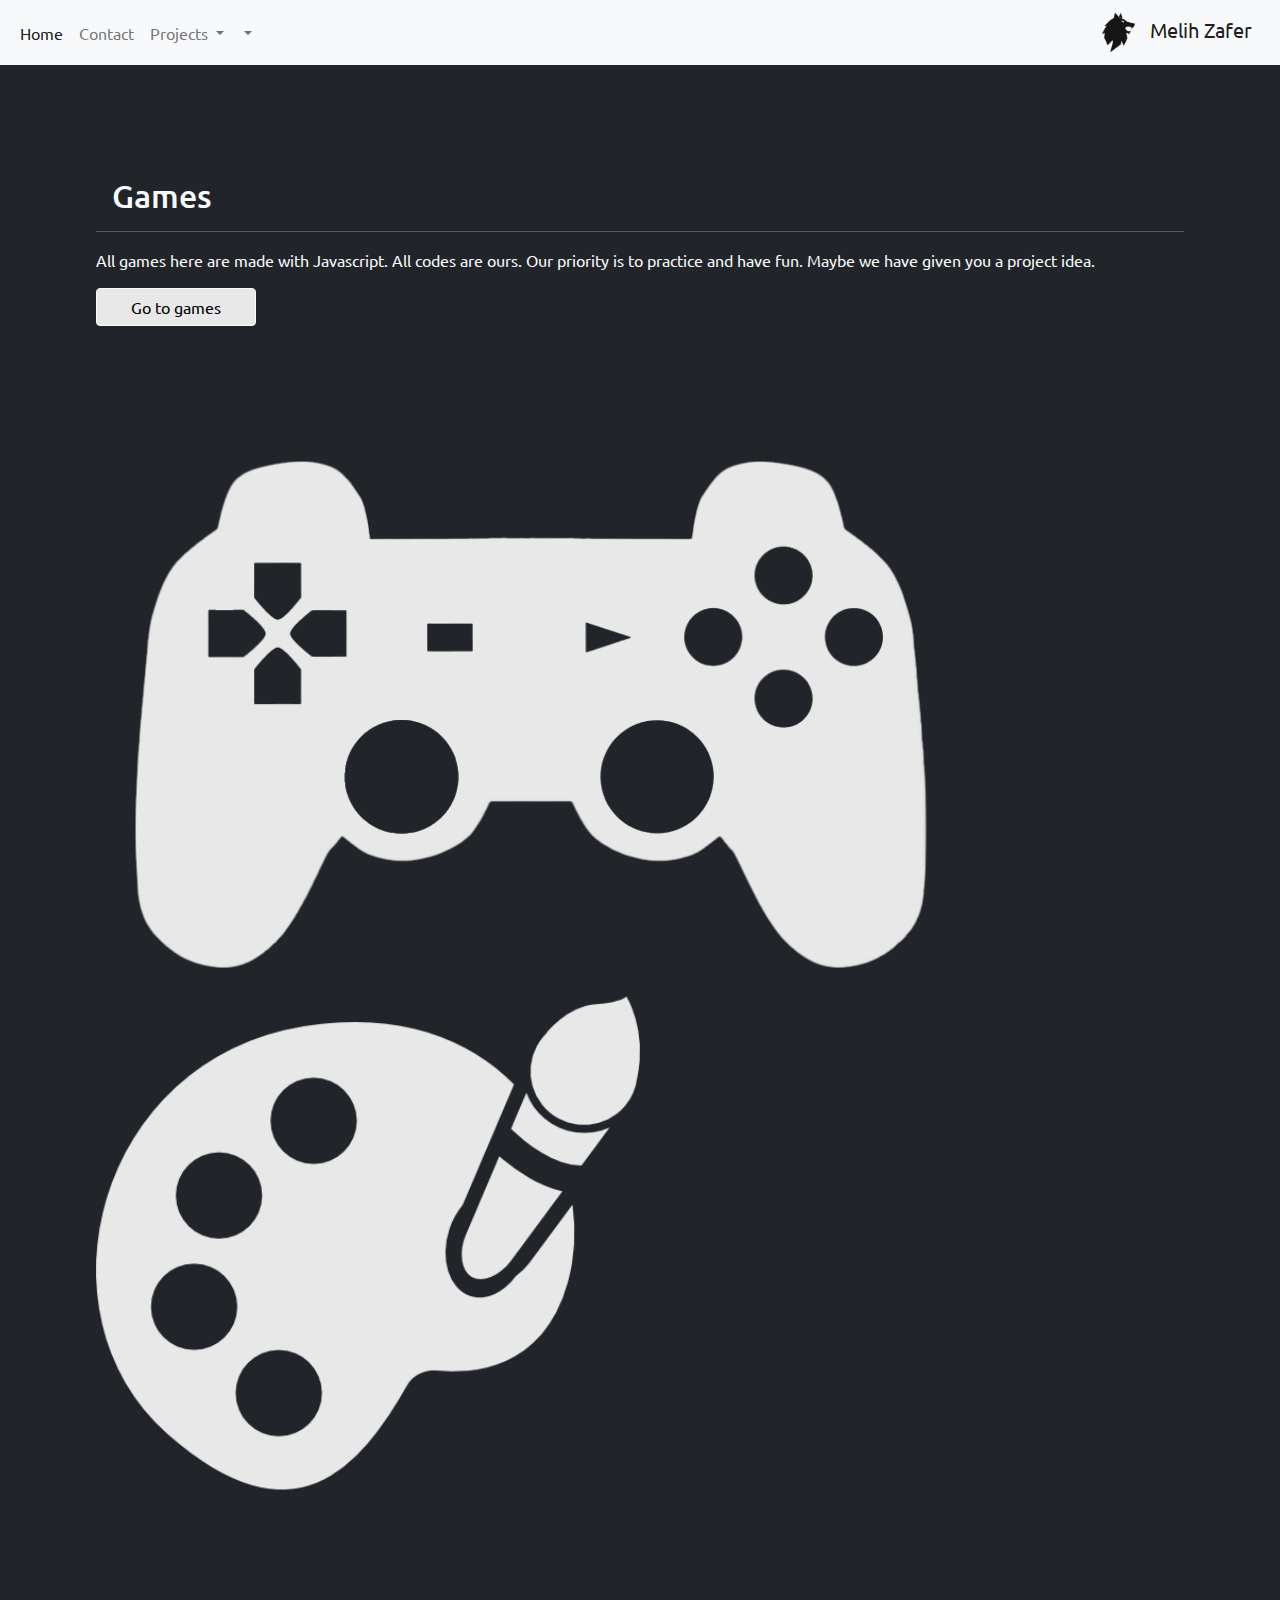
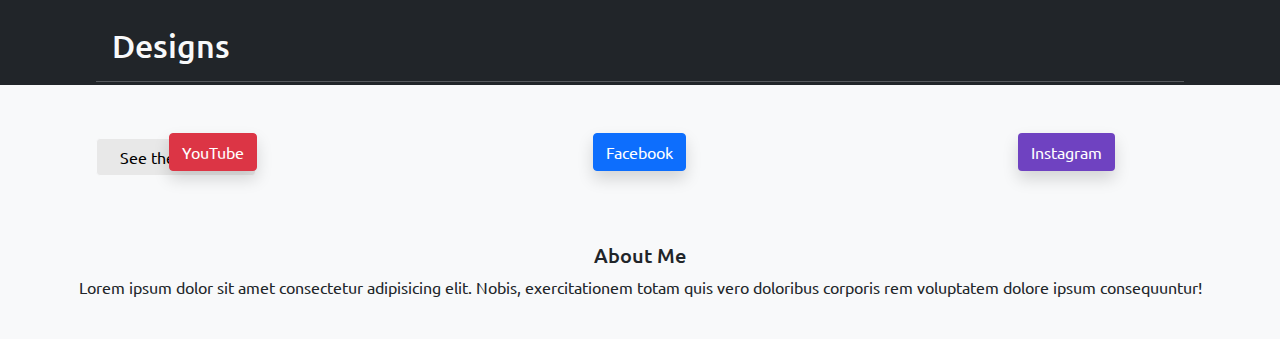
<file: index.html>
<!DOCTYPE html>
<html lang="en">
  <head>
    <meta charset="UTF-8" />
    <meta name="viewport" content="width=device-width, initial-scale=1.0" />
    <title>Zwolfe</title>
    <link rel="shortcut icon" href="img/logo.png" type="image/x-icon" />
    <link rel="stylesheet" href="bootstrap.css" />
    <link rel="stylesheet" href="index.css" />
  </head>
  <style>
    .bg-light,
    .btn-light {
      background-color: #e8e8e8;
    }
  </style>
  <body class="bg-dark">
    <nav
      class="navbar menunav bg-light navbar-expand-lg navbar-light zindex-sticky sticky-top"
    >
      <div class="container-fluid">
        <button
          class="navbar-toggler buttonmenu"
          type="button"
          data-bs-toggle="collapse"
          data-bs-target="#navbarSupportedContent"
          aria-controls="navbarSupportedContent"
          aria-expanded="false"
          aria-label="Toggle navigation"
        >
          <span class="navbar-toggler-icon"></span>
        </button>
        <div class="collapse navbar-collapse" id="navbarSupportedContent">
          <ul class="navbar-nav me-auto mb-2 mb-lg-0">
            <li class="nav-item text-center">
              <a class="nav-link active" aria-current="page" href="#">Home</a>
            </li>
            <li class="nav-item text-center">
              <a class="nav-link" href="#">Contact</a>
            </li>
            <li class="nav-item text-center dropdown">
              <a
                class="nav-link dropdown-toggle"
                href="project.php"
                id="navbarDropdown1"
                role="button"
                data-bs-toggle="dropdown"
                aria-expanded="false"
              >
                Projects
              </a>
              <ul class="dropdown-menu" aria-labelledby="navbarDropdown1">
                <li>
                  <a class="dropdown-item" href="project.php#games">Games</a>
                </li>
                <li>
                  <a class="dropdown-item" href="project.php#designs"
                    >Designs</a
                  >
                </li>
              </ul>
            </li>
            <li class="nav-item text-center dropdown">
              <a
                class="nav-link dropdown-toggle"
                href="#"
                id="navbarDropdown"
                role="button"
                data-bs-toggle="dropdown"
                aria-expanded="false"
              >
                <?php echo $user_data['user_name']; ?>
              </a>
              <ul class="dropdown-menu" aria-labelledby="navbarDropdown">
                <li><a class="dropdown-item" href="#">Account Setting</a></li>
                <li><a class="dropdown-item" href="logout.php">Logout</a></li>
              </ul>
            </li>
          </ul>
          <a class="navbar-brand ms-auto" href="#">
            <img
              src="img/logo_black.png"
              style="height: 39px; margin: 0px 0.5em"
              alt=""
            />
            Melih Zafer
          </a>
        </div>
      </div>
    </nav>
    <!-- projects -->

    <div class="container-fluid">
      <div class="row p-5 align-items-center rows" id="games">
        <div class="col-6 col-sm-12 flex-column p-5 align-items-center cols">
          <h2 class="text-light mx-3 my-3">Games</h2>
          <hr class="bg-light" />
          <p class="text-light">
            All games here are made with Javascript. All codes are ours. Our
            priority is to practice and have fun. Maybe we have given you a
            project idea.
          </p>

          <a href="" class="btn btn-light" style="width: 10em">Go to games</a>
        </div>
        <div
          class="col-6 col-sm-12 flex-column p-5 align-items-center justify-content-center"
        >
          <img src="img/games.png" style="width: 80%" alt="" />
        </div>
      </div>

      <div class="row p-5 align-items-center rows" id="designs">
        <div class="col-6 col-sm-12 flex-column p-5 align-items-center cols">
          <img src="img/paint.png" style="width: 50%" alt="" />
        </div>
        <div
          class="col-6 col-sm-12 flex-column p-5 align-items-center justify-content-center"
        >
          <h2 class="text-light mx-3 my-3">Designs</h2>
          <hr class="bg-light" />
          <p class="text-light">
            Form, project, app and website designs made with CSS. All codes are
            ours. Our priority is to practice. Maybe we have given you a project
            idea.
          </p>

          <a href="" class="btn btn-light" style="width: 10em"
            >See the designs</a
          >
        </div>
      </div>
    </div>

    <div class="container-fluid bg-light pt-5 text-dark">
      <div class="row gy-3">
        <div class="col-4 d-flex justify-content-center">
          <a
            href="https://www.youtube.com/c/melihzafer"
            target="_blank"
            class="btn btn-danger shadow mb-5 rounded"
            >YouTube</a
          >
        </div>
        <div class="col-4 d-flex justify-content-center">
          <a
            href="https://www.facebok.com/melih3afer"
            target="_blank"
            class="btn btn-primary shadow mb-5 rounded"
            >Facebook</a
          >
        </div>
        <div class="col-4 d-flex justify-content-center">
          <a
            href="https://www.instagram.com/melihzafer_"
            target="_blank"
            class="btn instabtn shadow mb-5 rounded"
            >Instagram</a
          >
        </div>
      </div>
      <div class="row text-center py-4">
        <h5>About Me</h5>
        <p>
          Lorem ipsum dolor sit amet consectetur adipisicing elit. Nobis,
          exercitationem totam quis vero doloribus corporis rem voluptatem
          dolore ipsum consequuntur!
        </p>
      </div>
    </div>

    <script src="bootstrap.js"></script>
    <script src="jquery.js"></script>
    <script src="custom.js"></script>
  </body>
</html>
</file>
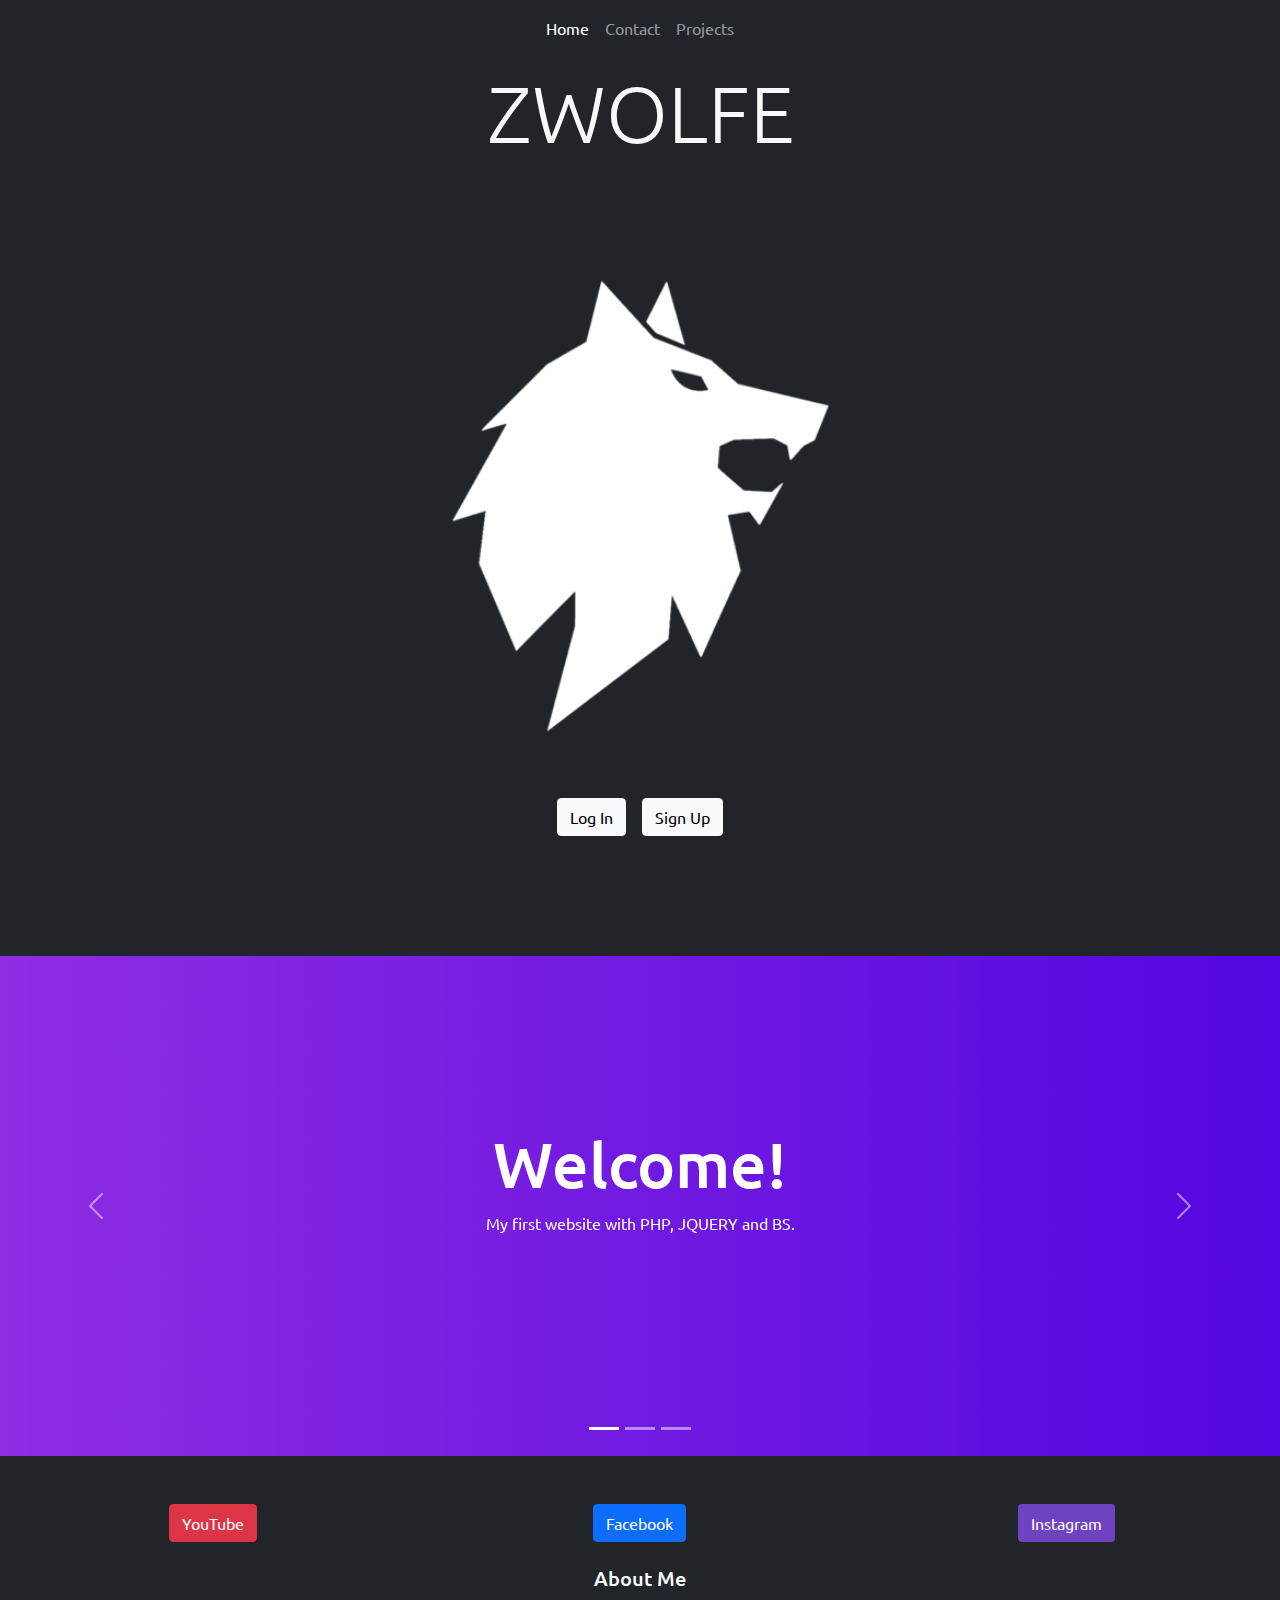
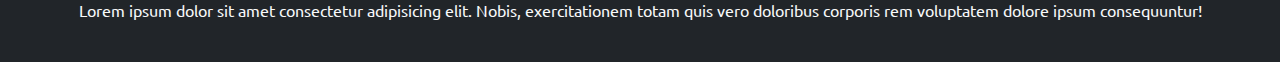
<file: guest.html>
<!DOCTYPE html>
<html lang="en">
<head>
    <meta charset="UTF-8">
    <meta name="viewport" content="width=device-width, initial-scale=1.0">
    <title>Guest | Zwolfe</title>
    <link rel="shortcut icon" href="img/logo.png" type="image/x-icon">
    <link rel="stylesheet" href="bootstrap.css">
    <link rel="stylesheet" href="guest.css">
</head>
<body>
    <nav class="navbar menunav bg-dark navbar-expand-lg navbar-dark zindex-sticky sticky-top">
        <div class="container-fluid">
        
          <button class="navbar-toggler buttonmenu" type="button" data-bs-toggle="collapse" data-bs-target="#navbarSupportedContent" aria-controls="navbarSupportedContent" aria-expanded="false" aria-label="Toggle navigation">
            <span class="navbar-toggler-icon"></span>
          </button>
          <div class="collapse navbar-collapse" id="navbarSupportedContent">
            <ul class="navbar-nav mx-auto mb-2 mb-lg-0">
              <li class="nav-item text-center">
                <a class="nav-link active" aria-current="page" href="#">Home</a>
              </li>
              <li class="nav-item text-center">
                <a class="nav-link" href="#">Contact</a>
              </li>
              <li class="nav-item text-center" data-bs-toggle="modal" data-bs-target="#exampleModal">
                <a class="nav-link" href="#" data-bs-toggle="modal" data-bs-target="#exampleModal">
                 Projects
                </a>
              </li>
            </ul>
          
          </div>
        </div>
    </nav>



 
     
  <!-- Modal for Projects -->
  <div class="modal fade" id="exampleModal" tabindex="-1" aria-labelledby="exampleModalLabel" aria-hidden="true">
    <div class="modal-dialog">
      <div class="modal-content">
        <div class="modal-header">
          <h5 class="modal-title" id="exampleModalLabel">Projects are unaviable!</h5>
         
        </div>
        <div class="modal-body">
          Please log in to see the projects!
        </div>
        <div class="modal-footer">
          <button type="button" class="btn btn-secondary" data-bs-dismiss="modal">Close</button>
      
        </div>
      </div>
    </div>
  </div> 
  
  

            <div class="back pt-2 ">
                            
                      <div class="container-fluid  logotext">
                          <h1 class="text-light display-1 text-center">ZWOLFE</h1>
                      </div>
                      <div class="loginandsignup">
                             <a class=" btn btn-light my-1 mx-2" href="login.php">Log In</a> 
                             <a class=" btn btn-light my-1 mx-2" href="signup.php">Sign Up</a>
                      </div>
          </div>
          <!-- Carusel -->
  <div id="carouselExampleCaptions" class="carousel slide" data-bs-ride="carousel" style="user-select: none;">
    <ol class="carousel-indicators">
      <li data-bs-target="#carouselExampleCaptions" data-bs-slide-to="0" class="active"></li>
      <li data-bs-target="#carouselExampleCaptions" data-bs-slide-to="1"></li>
      <li data-bs-target="#carouselExampleCaptions" data-bs-slide-to="2"></li>
    </ol>
    <div class="carousel-inner  ">
      <div class="carousel-item car-item active ">
       <div class="img w-100 " style=" background-image: url(img/gradient1.jpg); background-repeat: no-repeat; background-size: cover;" ></div>
        <div class="carousel-caption boxx ">
          <h5>Welcome!</h5>
          <p>My first website with PHP, JQUERY and BS.</p>
        </div>
      </div>
      <div class="carousel-item car-item">
        <div class="img d-block w-100" style=" background-image: url(img/gradient2.jpg); background-repeat: no-repeat; background-size: cover;" ></div>
        <div class="carousel-caption  boxx ">
          <h5>Projects</h5>
          <p>
            Zwolfe's applications, websites and projects. <br>
            Also here you may find projects <br>
            done with the Zwolfe's teammates.
            <a class="text-light" href="http://dsoftwares.epizy.com/">Deniz Memduev's website</a>
          </p>
          <a href="#"  class="btn btn-primary" style="width: 5em;" data-bs-toggle="modal" data-bs-target="#exampleModal"> Projects</a>
        </div>
      </div>
      <div class="carousel-item car-item ">
        <div class="img d-block w-100" style=" background-image: url(img/gradient3.jpg); background-repeat: no-repeat; background-size: cover;" ></div>
        <div class="carousel-caption boxx d-flex flex-column align-items-center ">
          <h5>My Old Website</h5>
          <p>Made with CSS, HTML and JS</p>
        </div>
      </div>
    </div>
    <a class="carousel-control-prev" href="#carouselExampleCaptions" role="button" data-bs-slide="prev">
      <span class="carousel-control-prev-icon" aria-hidden="true"></span>
      <span class="visually-hidden">Previous</span>
    </a>
    <a class="carousel-control-next" href="#carouselExampleCaptions" role="button" data-bs-slide="next">
      <span class="carousel-control-next-icon" aria-hidden="true"></span>
      <span class="visually-hidden">Next</span>
    </a>
  </div>
<!-- Sections -->
<!-- <div class="container-fluid spacebox"></div>

  <!-- Footer -->
  <div class="container-fluid bg-dark pt-5 text-light ">
    <div class="row gy-3 ">
      <div class="col-4  d-flex justify-content-center ">
        <a href="https://www.youtube.com/c/melihzafer" target="_blank" class="btn btn-danger ">YouTube</a>
      </div>
      <div class="col-4  d-flex justify-content-center ">
        <a href="https://www.facebok.com/melih3afer" target="_blank" class="btn btn-primary ">Facebook</a>
      </div>
      <div class="col-4  d-flex justify-content-center">
        <a href="https://www.instagram.com/melihzafer_" target="_blank" class="btn instabtn ">Instagram</a>
      </div>
    </div>
    <div class="row text-center py-4">
      <h5>
        About Me
      </h5>
      <p>Lorem ipsum dolor sit amet consectetur adipisicing elit. Nobis, exercitationem totam quis vero doloribus corporis rem voluptatem dolore ipsum consequuntur!</p>
    </div>
  </div>




    <script src="bootstrap.js"></script>
    <script src="jquery.js"></script>
    <script src="custom.js"></script>
</body>
</html>
</file>
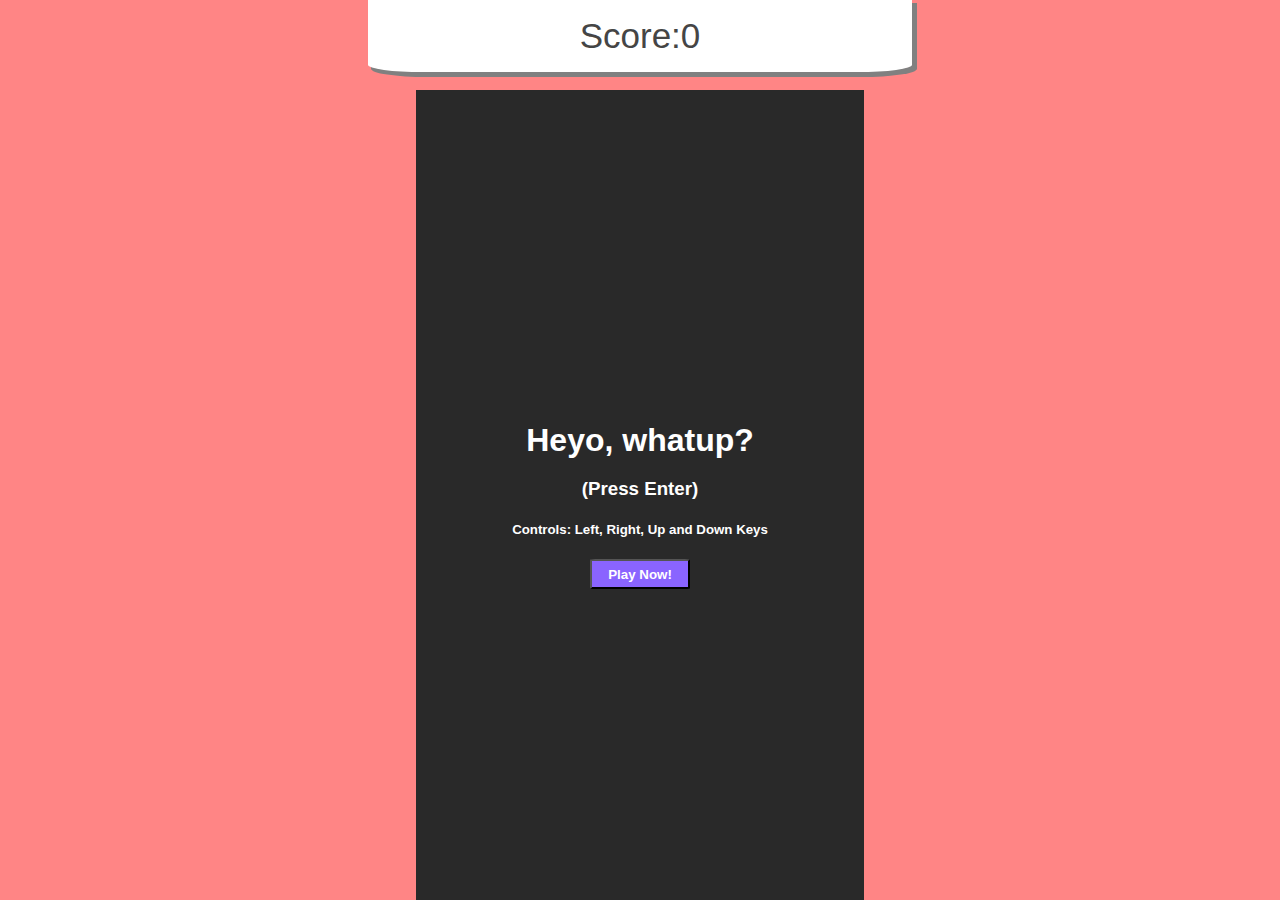
<file: car_game/car_racer.html>
<!DOCTYPE html>
<html lang="en">
  <head>
    <meta charset="UTF-8" />
    <title>Car racer</title>
    <link href="style.css" rel="stylesheet" />
  </head>

  <body>
    <div id="score_div">Score: <span id="score">0</span> <br /></div>
    <div id="container">
      <div id="butdiv">
        <h1>Heyo, whatup?</h1>
        <h3>(Press Enter)</h3>
        <h5>Controls: Left, Right, Up and Down Keys</h5>
        <button class="butt">Play Now!</button>
      </div>
      <div id="line_1" class="line"></div>
      <div id="line_2" class="line"></div>
      <div id="line_3" class="line"></div>
      <div id="car" class="car">
        <div class="f_glass1"></div>
        <div class="b_glass1"></div>
        <div class="f_light_l"></div>
        <div class="f_light_r"></div>
        <div class="f_tyre_l"></div>
        <div class="f_tyre_r"></div>
        <div class="b_tyre_l"></div>
        <div class="b_tyre_r"></div>
      </div>
      <div id="car_1" class="car">
        <div class="f_glass"></div>
        <div class="b_glass"></div>
        <div class="f_light_l"></div>
        <div class="f_light_r"></div>
        <div class="f_tyre_l"></div>
        <div class="f_tyre_r"></div>
        <div class="b_tyre_l"></div>
        <div class="b_tyre_r"></div>
      </div>
      <div id="car_2" class="car">
        <div class="f_glass"></div>
        <div class="b_glass"></div>
        <div class="f_light_l"></div>
        <div class="f_light_r"></div>
        <div class="f_tyre_l"></div>
        <div class="f_tyre_r"></div>
        <div class="b_tyre_l"></div>
        <div class="b_tyre_r"></div>
      </div>
      <div id="car_3" class="car">
        <div class="f_glass"></div>
        <div class="b_glass"></div>
        <div class="f_light_l"></div>
        <div class="f_light_r"></div>
        <div class="f_tyre_l"></div>
        <div class="f_tyre_r"></div>
        <div class="b_tyre_l"></div>
        <div class="b_tyre_r"></div>
      </div>
      <div id="restart_div">
        <button id="restart">
          Restart<br />
          High Score:
          <span id="high_score">0</span>
          <br />
          <small class="small_text">(press Enter)</small>
        </button>
      </div>
    </div>
    <script src="jquery.min.js"></script>
    <script src="script.js"></script>
  </body>
</html>
</file>
<file: index.css>
@import url("https://fonts.googleapis.com/css2?family=Ubuntu:wght@400;500&display=swap");
* {
  box-sizing: border-box;
  font-family: "Ubuntu", sans-serif;
}
.menuitems {
  margin: 0px 1em;
}
.buttonmenu {
  outline-style: none;
  border: none;
  transition: none;
}
.menunav {
  user-select: none;
}

.img {
  display: flex;
  justify-content: center;
  align-items: center;
  flex-wrap: wrap;
  flex-direction: column-reverse;
}
body {
  background-color: #f3f3f3;
}
.instabtn {
  background-color: #6f42c1 !important;
  color: white;
}

.section1 {
  height: 800px;
}
.boxx {
  position: absolute;
  top: 30%;
}
.car-item .img {
  height: 500px;
  position: relative;
}
.car-item h5 {
  font-size: 4em;
}
.spacebox {
  height: 500px;
}
.back {
  width: 100%;
  height: 100vh;
  background-color: #212529;
  background-image: url(img/logo1.png);
  background-repeat: no-repeat;
  background-size: contain;
  background-position: center;
  position: relative;
}
.loginandsignup {
  position: absolute;
  top: 82vh;
  width: 100%;
  display: flex;
  justify-content: center;
  font-family: "Rubik", sans-serif;
}

.logotext {
  /*div*/
  font-family: "Ubuntu", sans-serif;
}
/*projects*/
.rows {
  height: 90vh;
  display: flex;
  justify-content: space-evenly;
  flex-direction: row;
  align-items: center;
  flex-wrap: wrap;
}

.project-section {
  height: 1500px;
}
@media screen and (min-width: 1320px) {
  .rows {
    height: 90vh;
  }
}
@media screen and (max-width: 500px) {
  .rows {
    height: 400px;
  }
  .pro-img {
    display: none !important;
  }
}
</file>
<file: guest.css>
@import url("https://fonts.googleapis.com/css2?family=Ubuntu:wght@400;500&display=swap");
* {
  box-sizing: border-box;
  font-family: "Ubuntu", sans-serif;
}
.menuitems {
  margin: 0px 1em;
}
.buttonmenu {
  outline-style: none;
  border: none;
  transition: none;
}
.menunav {
  user-select: none;
}

.img {
  display: flex;
  justify-content: center;
  align-items: center;
  flex-wrap: wrap;
  flex-direction: column-reverse;
}
body {
  background-color: #f3f3f3;
}
.instabtn {
  background-color: #6f42c1;
  color: white;
}

.section1 {
  height: 800px;
}
.boxx {
  position: absolute;
  top: 30%;
}
.car-item .img {
  height: 500px;
  position: relative;
}
.car-item h5 {
  font-size: 4em;
}
.spacebox {
  height: 500px;
}
.back {
  width: 100%;
  height: 100vh;
  background-color: #212529;
  background-image: url(img/logo1.png);
  background-repeat: no-repeat;
  background-size: contain;
  background-position: center;
  position: relative;
}
.loginandsignup {
  position: absolute;
  top: 82vh;
  width: 100%;
  display: flex;
  justify-content: center;
  font-family: "Rubik", sans-serif;
}

.logotext {
  /*div*/
  font-family: "Ubuntu", sans-serif;
}
@media (max-width: 450px) {
  .back {
    height: 87vh;
  }
  .loginandsignup {
    top: 65vh;
  }
}
</file>
<file: car_game/style.css>
body {
  height: 100%;
  width: 100%;
  margin: 0;
  background-color: rgb(255, 133, 133);
  font-family: sans-serif;
  display: flex;
  align-items: center;
  justify-content: center;
  flex-direction: column;
  flex-wrap: wrap;
}

#container {
  position: relative;
  height: 90vh;
  width: 35%;
  margin-top: 10vh;
  background-color: #292929;
  overflow: hidden;
}
.line {
  position: absolute;
  height: 150px;
  width: 4%;
  margin-left: 48%;
  background-color: rgba(255, 255, 255, 0.5);
}
#line_1 {
  top: -150px;
}
#line_2 {
  top: 150px;
}
#line_3 {
  top: 450px;
}
.car {
  position: absolute;
  height: 60px;
  width: 40px;
  border-radius: 5px;
  box-shadow: 0px 1px 8px 0px black;
}
#car {
  bottom: 8%;
  left: 60%;
  background-color: #dd4444;
}
.f_glass {
  position: absolute;
  height: 20%;
  width: 60%;
  margin-left: 50%;
  top: 40%;
  border-radius: 0px 5px 5px 0px;
  background-color: #ff0000;
}
.b_glass {
  position: absolute;
  height: 20%;
  width: 60%;
  margin-left: -10%;
  top: 40%;
  border-radius: 5px 0px 0px 5px;
  background-color: #1100ff;
}
.f_glass1 {
  position: absolute;
  height: 20%;
  width: 60%;
  margin-left: 20%;
  top: 15%;
  border-radius: 0px 0px 5px 5px;
  background-color: #484848;
}
.b_glass1 {
  position: absolute;
  height: 20%;
  width: 60%;
  margin-left: 20%;
  bottom: 15%;
  border-radius: 5px 5px 0px 0px;
  background-color: #484848;
}
.f_light_l {
  position: absolute;
  height: 10%;
  width: 20%;
  margin-left: 10%;
  top: -6%;
  border-radius: 5px 5px 0px 0px;
  background-color: #ffbb3c;
}
.f_light_r {
  position: absolute;
  height: 10%;
  width: 20%;
  margin-left: 70%;
  top: -6%;
  border-radius: 5px 5px 0px 0px;
  background-color: #ffbb3c;
}
h1,
h3 {
  margin-bottom: 0rem;
}
#butdiv {
  position: absolute;
  height: 100%;
  width: 100%;
  background-color: #292929;
  color: white;
  font-family: sans-serif;
  display: flex;
  align-items: center;
  justify-content: center;
  flex-direction: column;
  flex-wrap: wrap;
  z-index: 1;
}
.butt:hover {
  cursor: pointer;
  background-color: blueviolet;
}
.butt {
  display: flex;
  align-items: center;
  justify-content: center;
  width: 100px;
  height: 30px;
  background-color: #8a64ff;
  color: white;
  font-weight: 600;
  outline-style: none;
  border-radius: 5%;
}
.f_tyre_l {
  position: absolute;
  height: 20%;
  width: 10%;
  background-color: grey;
  top: 20%;
  left: -10%;
  border-radius: 5px 0px 0px 5px;
}
.f_tyre_r {
  position: absolute;
  height: 20%;
  width: 10%;
  background-color: grey;
  top: 20%;
  left: 100%;
  border-radius: 0px 5px 5px 0px;
}
.b_tyre_l {
  position: absolute;
  height: 20%;
  width: 10%;
  background-color: grey;
  top: 70%;
  left: -10%;
  border-radius: 5px 0px 0px 5px;
}
.b_tyre_r {
  position: absolute;
  height: 20%;
  width: 10%;
  background-color: grey;
  top: 70%;
  left: 100%;
  border-radius: 0px 5px 5px 0px;
}
#car_1 {
  top: -100px;
  left: 60%;
  background-color: #e2e5e5;
}
#car_2 {
  top: -200px;
  left: 40%;
  background-color: #e2e5e5;
}
#car_3 {
  top: -350px;
  left: 50%;
  background-color: #e2e5e5;
}
#restart_div {
  position: absolute;
  height: 100%;
  width: 100%;
  background-color: #292929;
  color: white;
  font-family: sans-serif;
  font-size: 40px;
  text-align: center;
  display: none;
}

#restart {
  border: none;
  padding: 25px;
  color: white;
  background-color: #8a64ff;
  font-size: 30px;
  margin-top: 20%;
}
.small_text {
  font-size: 15px;
}
#score_div {
  position: absolute;
  top: 0%;
  left: 28.75%;
  font-size: 35px;
  background-color: white;
  color: #454545;
  padding: 10px;
  box-shadow: 4px 4px 0px 1px #808080;
  display: flex;
  align-items: center;
  justify-content: center;
  padding: 1rem;
  width: 40%;
  border-radius: 0 0 10% 10%;
}
</file>
